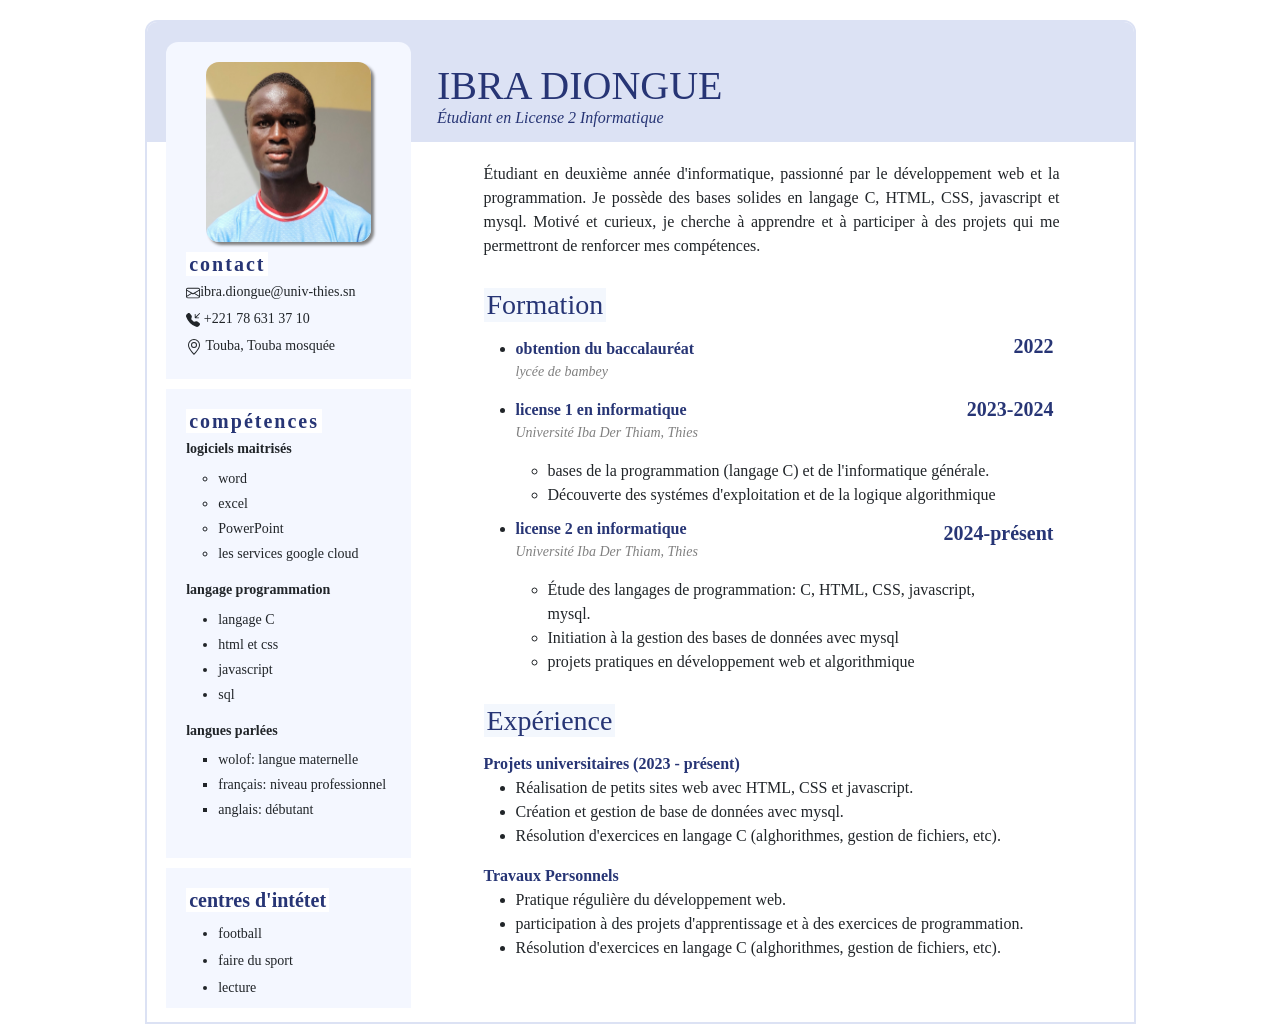
<file: index.html>
<!DOCTYPE html>
<html lang="en">
<head>
    <meta charset="UTF-8">
    <meta name="viewport" content="width=device-width, initial-scale=1.0">
    <title>Document</title>
    <link href="https://cdn.jsdelivr.net/npm/bootstrap@5.3.8/dist/css/bootstrap.min.css" rel="stylesheet" integrity="sha384-sRIl4kxILFvY47J16cr9ZwB07vP4J8+LH7qKQnuqkuIAvNWLzeN8tE5YBujZqJLB" crossorigin="anonymous">
    <script src="https://cdn.jsdelivr.net/npm/bootstrap@5.3.8/dist/js/bootstrap.bundle.min.js" integrity="sha384-FKyoEForCGlyvwx9Hj09JcYn3nv7wiPVlz7YYwJrWVcXK/BmnVDxM+D2scQbITxI" crossorigin="anonymous"></script>
    <link rel="stylesheet" href="cv.css">
</head>
<body>

    <header>
        <div class="titre">
            <h1>IBRA DIONGUE</h1>
            <span><em>Étudiant en License 2 Informatique</em></span>
        </div>
    </header>

    <div class="containt">


        <aside class="aside">

            <div class="coordonne">
                <div class="image">
                    <img src="photo_PP.jpg" alt="" width="165" height="180">        
                </div>
                <h3>contact</h3>
                <div id="email">
                    <svg xmlns="http://www.w3.org/2000/svg" width="14" height="14" fill="currentColor" class="bi bi-envelope" viewBox="0 0 16 16">
                    <path d="M0 4a2 2 0 0 1 2-2h12a2 2 0 0 1 2 2v8a2 2 0 0 1-2 2H2a2 2 0 0 1-2-2zm2-1a1 1 0 0 0-1 1v.217l7 4.2 7-4.2V4a1 1 0 0 0-1-1zm13 2.383-4.708 2.825L15 11.105zm-.034 6.876-5.64-3.471L8 9.583l-1.326-.795-5.64 3.47A1 1 0 0 0 2 13h12a1 1 0 0 0 .966-.741M1 11.105l4.708-2.897L1 5.383z"/>
                    </svg>ibra.diongue@univ-thies.sn
                </div>
                <div><svg xmlns="http://www.w3.org/2000/svg" width="14" height="14" fill="currentColor" class="bi bi-telephone-inbound-fill" viewBox="0 0 16 16">
                    <path fill-rule="evenodd" d="M1.885.511a1.745 1.745 0 0 1 2.61.163L6.29 2.98c.329.423.445.974.315 1.494l-.547 2.19a.68.68 0 0 0 .178.643l2.457 2.457a.68.68 0 0 0 .644.178l2.189-.547a1.75 1.75 0 0 1 1.494.315l2.306 1.794c.829.645.905 1.87.163 2.611l-1.034 1.034c-.74.74-1.846 1.065-2.877.702a18.6 18.6 0 0 1-7.01-4.42 18.6 18.6 0 0 1-4.42-7.009c-.362-1.03-.037-2.137.703-2.877zM15.854.146a.5.5 0 0 1 0 .708L11.707 5H14.5a.5.5 0 0 1 0 1h-4a.5.5 0 0 1-.5-.5v-4a.5.5 0 0 1 1 0v2.793L15.146.146a.5.5 0 0 1 .708 0"/>
                    </svg> +221 78 631 37 10
                </div>
                <div><svg xmlns="http://www.w3.org/2000/svg" width="16" height="16" fill="currentColor" class="bi bi-geo-alt" viewBox="0 0 16 16">
                    <path d="M12.166 8.94c-.524 1.062-1.234 2.12-1.96 3.07A32 32 0 0 1 8 14.58a32 32 0 0 1-2.206-2.57c-.726-.95-1.436-2.008-1.96-3.07C3.304 7.867 3 6.862 3 6a5 5 0 0 1 10 0c0 .862-.305 1.867-.834 2.94M8 16s6-5.686 6-10A6 6 0 0 0 2 6c0 4.314 6 10 6 10"/>
                    <path d="M8 8a2 2 0 1 1 0-4 2 2 0 0 1 0 4m0 1a3 3 0 1 0 0-6 3 3 0 0 0 0 6"/>
                    </svg> Touba, Touba mosquée
                </div>
            </div>

            <div class="competences">
                <h3>compétences</h3>

                <h6>logiciels maitrisés</h6>
                <ul style="list-style: circle;">
                    <li>word</li>
                    <li>excel</li>
                    <li>PowerPoint</li>
                    <li>les services google cloud</li>  
                </ul>

                <h6>langage programmation</h6>
                <ul>
                    <li>langage C</li>
                    <li>html et css</li>
                    <li>javascript</li>
                    <li>sql</li>
                </ul>

                <h6>langues parlées</h6>
                <ul style="list-style:square;">
                    <li>wolof: langue maternelle</li>
                    <li>français: niveau professionnel</li>
                    <li>anglais:  débutant</li>
                </ul>
            </div>

            <div class="interet">
                <h3>centres d'intétet</h3>
                <ul>
                    <li>football</li>
                    <li>faire du sport</li>
                    <li>lecture</li>
                </ul>
            </div>

        </aside>




        <section class="section">

            <p>
                Étudiant en deuxième année d'informatique, passionné par le développement web et la programmation. Je possède des bases solides en langage C, HTML, CSS, javascript et mysql. Motivé et curieux, je cherche à apprendre et à participer à des projets qui me permettront de renforcer mes compétences.
            </p>

            <article class="formation">
                <h3>Formation</h3>
                <ul>
                    <li>
                        <dl>
                            <dt>obtention du baccalauréat</dt>
                            <dd><em>lycée de bambey</em></dd>
                        </dl>
                        <div class="bac">2022</div>
                    </li>

                    <li class="li1">
                        <dl>
                            <dt>license 1 en informatique</dt>
                            <dd><em>Université Iba Der Thiam, Thies</em></dd>
                        </dl>
                        <div class="L1">2023-2024</div>
                        <ul>
                            <li>bases de la programmation (langage C) et de l'informatique générale.</li>
                            <li>Découverte des systémes d'exploitation et de la logique algorithmique</li>
                        </ul>
                    </li>

                    <li class="li2">
                        <dl>
                            <dt>license 2 en informatique</dt>
                            <dd><em>Université Iba Der Thiam, Thies</em></dd>
                        </dl>
                        <div class="L2">2024-présent</div>
                        <ul>
                            <li>Étude des langages de programmation: C, HTML, CSS, javascript, mysql.</li>
                            <li>Initiation à la gestion des bases de données avec mysql</li>
                            <li>projets pratiques en développement web et algorithmique</li>
                        </ul>
                    </li>
                </ul>
            </article>

            <article class="experience">
                <h3>Expérience</h3>
                <dl>
                    <dt class="dtEX">Projets universitaires (2023 - présent)</dt>
                    <dd>
                        <ul>
                            <li>Réalisation de petits sites web avec HTML, CSS et javascript.</li>
                            <li>Création et gestion de base de données avec mysql.</li>
                            <li>Résolution d'exercices en langage C (alghorithmes, gestion de fichiers, etc).</li>
                        </ul>
                    </dd>
                </dl>
                <dl class="TP">
                    <dt class="dtEX">Travaux Personnels</dt>
                    <dd>
                        <ul>
                            <li>Pratique régulière du développement web.</li>
                            <li>participation à des projets d'apprentissage et à des exercices de programmation.</li>
                            <li>Résolution d'exercices en langage C (alghorithmes, gestion de fichiers, etc).</li>
                        </ul>
                    </dd>
                </dl>

            </article>

        </section>
    </div>


</body>
</html>
</file>
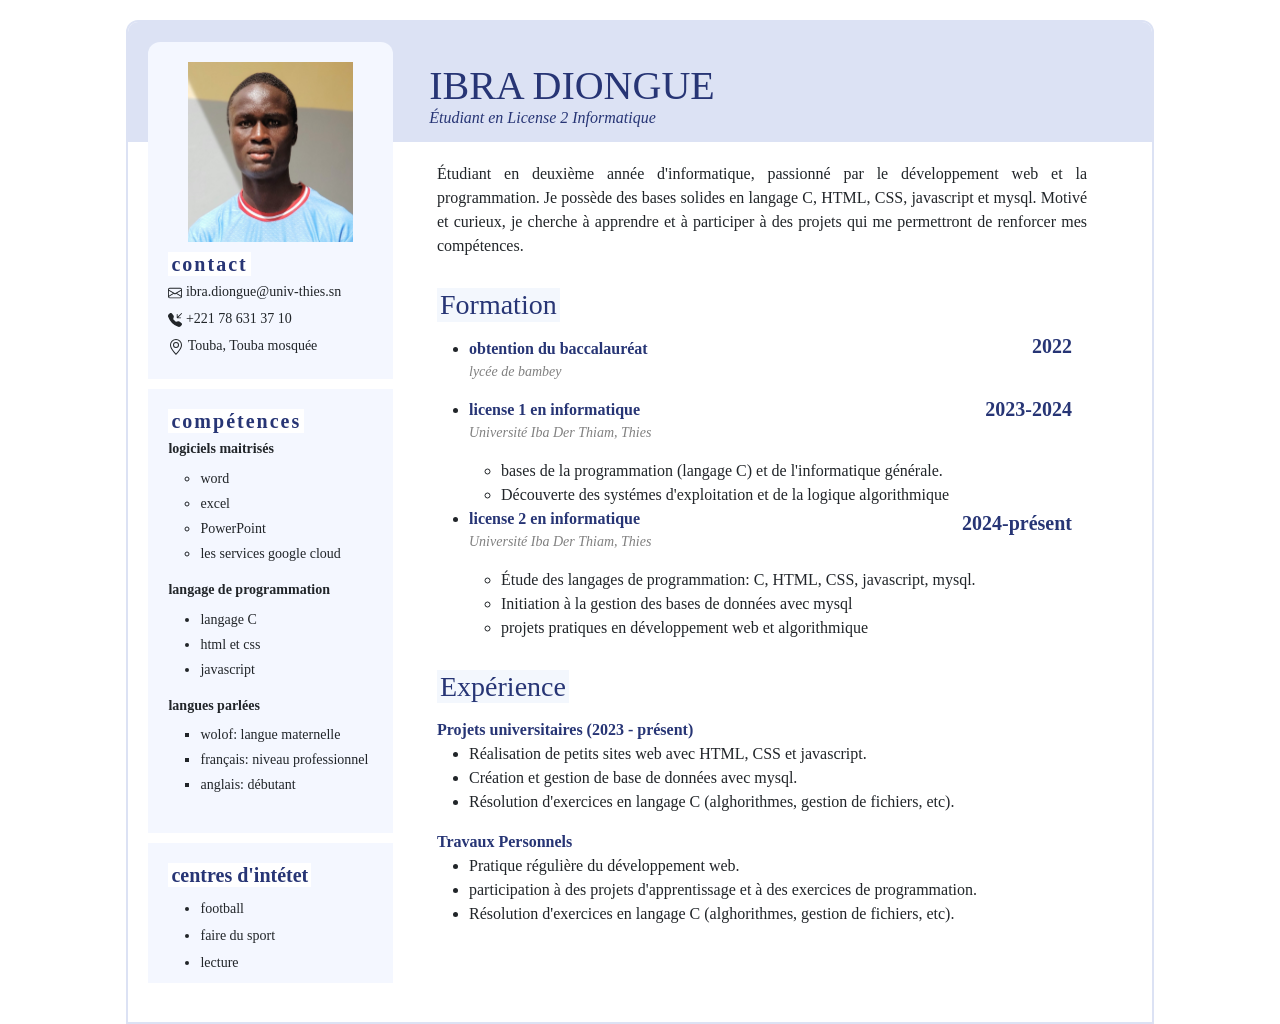
<file: CV_presentation/index.html>
<!DOCTYPE html>
<html lang="en">
<head>
    <meta charset="UTF-8">
    <meta name="viewport" content="width=device-width, initial-scale=1.0">
    <title>Document</title>
    <link href="https://cdn.jsdelivr.net/npm/bootstrap@5.3.8/dist/css/bootstrap.min.css" rel="stylesheet" integrity="sha384-sRIl4kxILFvY47J16cr9ZwB07vP4J8+LH7qKQnuqkuIAvNWLzeN8tE5YBujZqJLB" crossorigin="anonymous">
    <script src="https://cdn.jsdelivr.net/npm/bootstrap@5.3.8/dist/js/bootstrap.bundle.min.js" integrity="sha384-FKyoEForCGlyvwx9Hj09JcYn3nv7wiPVlz7YYwJrWVcXK/BmnVDxM+D2scQbITxI" crossorigin="anonymous"></script>
    <link rel="stylesheet" href="cv.css">
</head>
<body>
    <header>
        <div class="titre">
            <h1>IBRA DIONGUE</h1>
            <span><em>Étudiant en License 2 Informatique</em></span>
        </div>
    </header>

    <div class="containt">


        <aside class="aside">

            <div class="coordonne">
                <div class="image">
                    <img src="photo_PP.jpg" alt="" width="165" height="180">        
                </div>
                <h3>contact</h3>
                <div><svg xmlns="http://www.w3.org/2000/svg" width="14" height="14" fill="currentColor" class="bi bi-envelope" viewBox="0 0 16 16">
                    <path d="M0 4a2 2 0 0 1 2-2h12a2 2 0 0 1 2 2v8a2 2 0 0 1-2 2H2a2 2 0 0 1-2-2zm2-1a1 1 0 0 0-1 1v.217l7 4.2 7-4.2V4a1 1 0 0 0-1-1zm13 2.383-4.708 2.825L15 11.105zm-.034 6.876-5.64-3.471L8 9.583l-1.326-.795-5.64 3.47A1 1 0 0 0 2 13h12a1 1 0 0 0 .966-.741M1 11.105l4.708-2.897L1 5.383z"/>
                    </svg> ibra.diongue@univ-thies.sn
                </div>
                <div><svg xmlns="http://www.w3.org/2000/svg" width="14" height="14" fill="currentColor" class="bi bi-telephone-inbound-fill" viewBox="0 0 16 16">
                    <path fill-rule="evenodd" d="M1.885.511a1.745 1.745 0 0 1 2.61.163L6.29 2.98c.329.423.445.974.315 1.494l-.547 2.19a.68.68 0 0 0 .178.643l2.457 2.457a.68.68 0 0 0 .644.178l2.189-.547a1.75 1.75 0 0 1 1.494.315l2.306 1.794c.829.645.905 1.87.163 2.611l-1.034 1.034c-.74.74-1.846 1.065-2.877.702a18.6 18.6 0 0 1-7.01-4.42 18.6 18.6 0 0 1-4.42-7.009c-.362-1.03-.037-2.137.703-2.877zM15.854.146a.5.5 0 0 1 0 .708L11.707 5H14.5a.5.5 0 0 1 0 1h-4a.5.5 0 0 1-.5-.5v-4a.5.5 0 0 1 1 0v2.793L15.146.146a.5.5 0 0 1 .708 0"/>
                    </svg> +221 78 631 37 10
                </div>
                <div><svg xmlns="http://www.w3.org/2000/svg" width="16" height="16" fill="currentColor" class="bi bi-geo-alt" viewBox="0 0 16 16">
                    <path d="M12.166 8.94c-.524 1.062-1.234 2.12-1.96 3.07A32 32 0 0 1 8 14.58a32 32 0 0 1-2.206-2.57c-.726-.95-1.436-2.008-1.96-3.07C3.304 7.867 3 6.862 3 6a5 5 0 0 1 10 0c0 .862-.305 1.867-.834 2.94M8 16s6-5.686 6-10A6 6 0 0 0 2 6c0 4.314 6 10 6 10"/>
                    <path d="M8 8a2 2 0 1 1 0-4 2 2 0 0 1 0 4m0 1a3 3 0 1 0 0-6 3 3 0 0 0 0 6"/>
                    </svg> Touba, Touba mosquée
                </div>
            </div>

            <div class="competences">
                <h3>compétences</h3>

                <h6>logiciels maitrisés</h6>
                <ul style="list-style: circle;">
                    <li>word</li>
                    <li>excel</li>
                    <li>PowerPoint</li>
                    <li>les services google cloud</li>  
                </ul>

                <h6>langage de programmation</h6>
                <ul>
                    <li>langage C</li>
                    <li>html et css</li>
                    <li>javascript</li>
                </ul>

                <h6>langues parlées</h6>
                <ul style="list-style:square;">
                    <li>wolof: langue maternelle</li>
                    <li>français: niveau professionnel</li>
                    <li>anglais:  débutant</li>
                </ul>
            </div>

            <div class="interet">
                <h3>centres d'intétet</h3>
                <ul>
                    <li>football</li>
                    <li>faire du sport</li>
                    <li>lecture</li>
                </ul>
            </div>

        </aside>




        <section class="section">

            <p>
                Étudiant en deuxième année d'informatique, passionné par le développement web et la programmation. Je possède des bases solides en langage C, HTML, CSS, javascript et mysql. Motivé et curieux, je cherche à apprendre et à participer à des projets qui me permettront de renforcer mes compétences.
            </p>

            <article class="formation">
                <h3>Formation</h3>
                <ul>
                    <li>
                        <dl>
                            <dt>obtention du baccalauréat</dt>
                            <dd><em>lycée de bambey</em></dd>
                        </dl>
                        <div class="bac">2022</div>
                    </li>

                    <li>
                        <dl>
                            <dt>license 1 en informatique</dt>
                            <dd><em>Université Iba Der Thiam, Thies</em></dd>
                        </dl>
                        <div class="L1">2023-2024</div>
                        <ul>
                            <li>bases de la programmation (langage C) et de l'informatique générale.</li>
                            <li>Découverte des systémes d'exploitation et de la logique algorithmique</li>
                        </ul>
                    </li>

                    <li>
                        <dl>
                            <dt>license 2 en informatique</dt>
                            <dd><em>Université Iba Der Thiam, Thies</em></dd>
                        </dl>
                        <div class="L2">2024-présent</div>
                        <ul>
                            <li>Étude des langages de programmation: C, HTML, CSS, javascript, mysql.</li>
                            <li>Initiation à la gestion des bases de données avec mysql</li>
                            <li>projets pratiques en développement web et algorithmique</li>
                        </ul>
                    </li>
                </ul>
            </article>

            <article class="experience">
                <h3>Expérience</h3>
                <dl>
                    <dt>Projets universitaires (2023 - présent)</dt>
                    <dd>
                        <ul>
                            <li>Réalisation de petits sites web avec HTML, CSS et javascript.</li>
                            <li>Création et gestion de base de données avec mysql.</li>
                            <li>Résolution d'exercices en langage C (alghorithmes, gestion de fichiers, etc).</li>
                        </ul>
                    </dd>
                </dl>
                <dl>
                    <dt>Travaux Personnels</dt>
                    <dd>
                        <ul>
                            <li>Pratique régulière du développement web.</li>
                            <li>participation à des projets d'apprentissage et à des exercices de programmation.</li>
                            <li>Résolution d'exercices en langage C (alghorithmes, gestion de fichiers, etc).</li>
                        </ul>
                    </dd>
                </dl>

            </article>

        </section>
    </div>

    
</body>

</html>
</file>
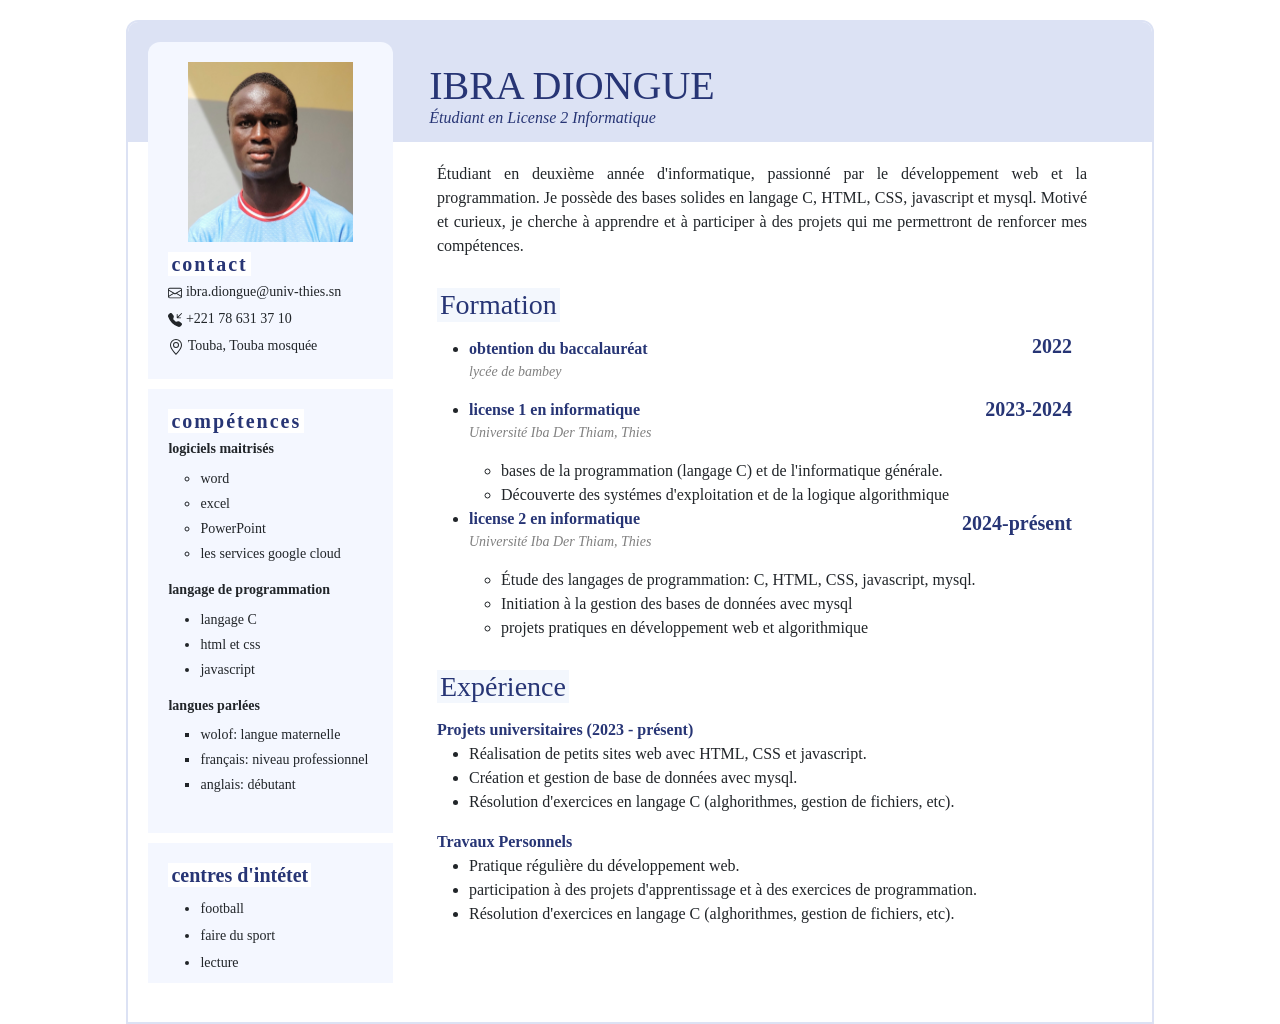
<file: CV_presentation/cv.html>
<!DOCTYPE html>
<html lang="en">
<head>
    <meta charset="UTF-8">
    <meta name="viewport" content="width=device-width, initial-scale=1.0">
    <title>Document</title>
    <link href="https://cdn.jsdelivr.net/npm/bootstrap@5.3.8/dist/css/bootstrap.min.css" rel="stylesheet" integrity="sha384-sRIl4kxILFvY47J16cr9ZwB07vP4J8+LH7qKQnuqkuIAvNWLzeN8tE5YBujZqJLB" crossorigin="anonymous">
    <script src="https://cdn.jsdelivr.net/npm/bootstrap@5.3.8/dist/js/bootstrap.bundle.min.js" integrity="sha384-FKyoEForCGlyvwx9Hj09JcYn3nv7wiPVlz7YYwJrWVcXK/BmnVDxM+D2scQbITxI" crossorigin="anonymous"></script>
    <link rel="stylesheet" href="cv.css">
</head>
<body>
    <header>
        <div class="titre">
            <h1>IBRA DIONGUE</h1>
            <span><em>Étudiant en License 2 Informatique</em></span>
        </div>
    </header>

    <div class="containt">


        <aside class="aside">

            <div class="coordonne">
                <div class="image">
                    <img src="photo_PP.jpg" alt="" width="165" height="180">        
                </div>
                <h3>contact</h3>
                <div><svg xmlns="http://www.w3.org/2000/svg" width="14" height="14" fill="currentColor" class="bi bi-envelope" viewBox="0 0 16 16">
                    <path d="M0 4a2 2 0 0 1 2-2h12a2 2 0 0 1 2 2v8a2 2 0 0 1-2 2H2a2 2 0 0 1-2-2zm2-1a1 1 0 0 0-1 1v.217l7 4.2 7-4.2V4a1 1 0 0 0-1-1zm13 2.383-4.708 2.825L15 11.105zm-.034 6.876-5.64-3.471L8 9.583l-1.326-.795-5.64 3.47A1 1 0 0 0 2 13h12a1 1 0 0 0 .966-.741M1 11.105l4.708-2.897L1 5.383z"/>
                    </svg> ibra.diongue@univ-thies.sn
                </div>
                <div><svg xmlns="http://www.w3.org/2000/svg" width="14" height="14" fill="currentColor" class="bi bi-telephone-inbound-fill" viewBox="0 0 16 16">
                    <path fill-rule="evenodd" d="M1.885.511a1.745 1.745 0 0 1 2.61.163L6.29 2.98c.329.423.445.974.315 1.494l-.547 2.19a.68.68 0 0 0 .178.643l2.457 2.457a.68.68 0 0 0 .644.178l2.189-.547a1.75 1.75 0 0 1 1.494.315l2.306 1.794c.829.645.905 1.87.163 2.611l-1.034 1.034c-.74.74-1.846 1.065-2.877.702a18.6 18.6 0 0 1-7.01-4.42 18.6 18.6 0 0 1-4.42-7.009c-.362-1.03-.037-2.137.703-2.877zM15.854.146a.5.5 0 0 1 0 .708L11.707 5H14.5a.5.5 0 0 1 0 1h-4a.5.5 0 0 1-.5-.5v-4a.5.5 0 0 1 1 0v2.793L15.146.146a.5.5 0 0 1 .708 0"/>
                    </svg> +221 78 631 37 10
                </div>
                <div><svg xmlns="http://www.w3.org/2000/svg" width="16" height="16" fill="currentColor" class="bi bi-geo-alt" viewBox="0 0 16 16">
                    <path d="M12.166 8.94c-.524 1.062-1.234 2.12-1.96 3.07A32 32 0 0 1 8 14.58a32 32 0 0 1-2.206-2.57c-.726-.95-1.436-2.008-1.96-3.07C3.304 7.867 3 6.862 3 6a5 5 0 0 1 10 0c0 .862-.305 1.867-.834 2.94M8 16s6-5.686 6-10A6 6 0 0 0 2 6c0 4.314 6 10 6 10"/>
                    <path d="M8 8a2 2 0 1 1 0-4 2 2 0 0 1 0 4m0 1a3 3 0 1 0 0-6 3 3 0 0 0 0 6"/>
                    </svg> Touba, Touba mosquée
                </div>
            </div>

            <div class="competences">
                <h3>compétences</h3>

                <h6>logiciels maitrisés</h6>
                <ul style="list-style: circle;">
                    <li>word</li>
                    <li>excel</li>
                    <li>PowerPoint</li>
                    <li>les services google cloud</li>  
                </ul>

                <h6>langage de programmation</h6>
                <ul>
                    <li>langage C</li>
                    <li>html et css</li>
                    <li>javascript</li>
                </ul>

                <h6>langues parlées</h6>
                <ul style="list-style:square;">
                    <li>wolof: langue maternelle</li>
                    <li>français: niveau professionnel</li>
                    <li>anglais:  débutant</li>
                </ul>
            </div>

            <div class="interet">
                <h3>centres d'intétet</h3>
                <ul>
                    <li>football</li>
                    <li>faire du sport</li>
                    <li>lecture</li>
                </ul>
            </div>

        </aside>




        <section class="section">

            <p>
                Étudiant en deuxième année d'informatique, passionné par le développement web et la programmation. Je possède des bases solides en langage C, HTML, CSS, javascript et mysql. Motivé et curieux, je cherche à apprendre et à participer à des projets qui me permettront de renforcer mes compétences.
            </p>

            <article class="formation">
                <h3>Formation</h3>
                <ul>
                    <li>
                        <dl>
                            <dt>obtention du baccalauréat</dt>
                            <dd><em>lycée de bambey</em></dd>
                        </dl>
                        <div class="bac">2022</div>
                    </li>

                    <li>
                        <dl>
                            <dt>license 1 en informatique</dt>
                            <dd><em>Université Iba Der Thiam, Thies</em></dd>
                        </dl>
                        <div class="L1">2023-2024</div>
                        <ul>
                            <li>bases de la programmation (langage C) et de l'informatique générale.</li>
                            <li>Découverte des systémes d'exploitation et de la logique algorithmique</li>
                        </ul>
                    </li>

                    <li>
                        <dl>
                            <dt>license 2 en informatique</dt>
                            <dd><em>Université Iba Der Thiam, Thies</em></dd>
                        </dl>
                        <div class="L2">2024-présent</div>
                        <ul>
                            <li>Étude des langages de programmation: C, HTML, CSS, javascript, mysql.</li>
                            <li>Initiation à la gestion des bases de données avec mysql</li>
                            <li>projets pratiques en développement web et algorithmique</li>
                        </ul>
                    </li>
                </ul>
            </article>

            <article class="experience">
                <h3>Expérience</h3>
                <dl>
                    <dt>Projets universitaires (2023 - présent)</dt>
                    <dd>
                        <ul>
                            <li>Réalisation de petits sites web avec HTML, CSS et javascript.</li>
                            <li>Création et gestion de base de données avec mysql.</li>
                            <li>Résolution d'exercices en langage C (alghorithmes, gestion de fichiers, etc).</li>
                        </ul>
                    </dd>
                </dl>
                <dl>
                    <dt>Travaux Personnels</dt>
                    <dd>
                        <ul>
                            <li>Pratique régulière du développement web.</li>
                            <li>participation à des projets d'apprentissage et à des exercices de programmation.</li>
                            <li>Résolution d'exercices en langage C (alghorithmes, gestion de fichiers, etc).</li>
                        </ul>
                    </dd>
                </dl>

            </article>

        </section>
    </div>

    
</body>
</html>
</file>
<file: cv.css>
body{
    margin: auto;
    margin-top: 20px;
    width: 65%;
    height: 1000px;
    box-sizing: content-box;
    border: 2px solid #dce2f4;
    border-top-left-radius: 12px;
    border-top-right-radius: 12px;
    background-color: #ffffff;
    font-family: serif;
    min-width: 987px;
}

header{
    background-color: #dce2f4;
    border-top-left-radius: 10px;
    border-top-right-radius: 10px;
    padding: 10px;
}

.titre{
    margin-left: 29%;
    color: #273575;
    z-index: 1;
    height: 100px;
    position: relative;
    top: 30px;
    line-height: 0px;
}


.aside{
    /* position: relative; */
    display: inline-block;
    width: 245px;
    text-align:justify;
    margin: auto;
    margin-left: 2%;
    z-index: 5;
    margin-top: -100px;


    .coordonne{
        background-color: #f4f7ff;
        padding: 20px;
        font-size: 14px;
        line-height: 27px;
        border-top-left-radius: 12px;
        border-top-right-radius: 12px;

        h3{
            background-color: #ffffff;
            width: min-content;
            position: relative;
            top: 10px;
            padding-left: 3px;
            padding-right: 3px;
            letter-spacing: 2px;
            font-size: 20px;
            font-weight: 700;
            margin-bottom: 12px;
            color: #273575;
        }

        .image{
            margin-left: 20px;
            img{
                border-radius: 13px;
                box-shadow: 3px 3px 3px gray;
            }
        }
    }

    .competences{
        background-color: #f4f7ff;
        padding: 20px;
        font-size: 14px;
        line-height: 17px;
        position: relative;
        top: 10px;
        
        ul{
            line-height: 25px;
        }

        h3{
            background-color: #ffffff;
            width: min-content;
            padding-left: 3px;
            padding-right: 3px;
            letter-spacing: 2px;
            font-size: 20px;
            font-weight: 700;
            color: #273575;
        }
        h6{
            font-size: 14px;
            font-weight: bold;
        }
    }

    .interet{
        background-color: #f4f7ff;
        padding: 20px;
        font-size: 14px;
        line-height: 27px;
        position: relative;
        top: 20px;
        height: 140px;

        h3{
            background-color: #ffffff;
            width: max-content;
            padding-left: 3px;
            padding-right: 3px;
            font-size: 20px;
            font-weight: 700;
            color: #273575;
        }
    }

}



.section{
    position: relative;
    padding: 10px;
    padding-top: 20px;
    float: right;
    width: 660px;
    z-index: 1;

    p{
        text-align: justify;
        width: 90%;
    }
    h3{
        background-color: #f3f7fd;
        width: min-content;
        padding-left: 3px;
        padding-right: 3px;
        color:#273575;
        margin-bottom: 15px;
    }

    .formation{
        margin-top: 30px;
        position: relative;

        dt{
            color:#273575;
        }
        ul div{
            color:#273575;
            float: right;
        }
        .bac{
            position: relative;
            top: -67px;
            right: 70px;
            font-size: 20px;
            font-weight: bold;
        }
        .L1{
            position: relative;
            top: -65px;
            right: 70px;
            font-size: 20px;
            font-weight: bold;
        }
        .L2{
            position: relative;
            top: -60px;
            right: 70px;
            font-size: 20px;
            font-weight: bold;
        }
        dd{
            font-size: 14px;
            color: grey;
        }

        .li2{
            margin-top: 10px;
        }

    }

    .experience{
        margin-top: 30px;

        dt{
            color: #273575;
        }
    }    

}





/* mise en pages adaptative */




@media screen and (max-width: 500px)
{
    body{
        width: 355px;
        min-width: 355px;
    }

    .titre{
        h1{
            font-size: 25px;
            position: relative;
            left: 20px;
        }
        span{
            font-size: 12px;
            position: relative;
            left: 20px;
            
        }
    }


 /* PREMIERE PARTIE DÉDIÉ A NOTRE BLOC LATÉRAL (ASIDE) */
    .aside{
        width: 120px;
        margin-left: 0;

        #email{
            font-size: 8px;
        }

        h3{
            margin-top: 10px;
            font-size: 12px;
        }

        .coordonne{
            padding: 2px;
            font-size: 9px;
            line-height: 20px;


            .bi.bi-envelope{
                width: 8px;
                height: 8px;
                margin-right: 2px;
            }

            .bi.bi-telephone-inbound-fill{
                width: 8px;
                height: 8px;
                margin-right: 2px;
            }

            .bi.bi-geo-alt{
                width: 8px;
                height: 8px;
                margin-right: 2px;
            }

            img{
                position: relative;
                width: 90px;
                height: 90px;
                margin-left: -8px;
                margin-top: 4px;
                border-radius: 5px;
            }

            h3{
                width: min-content;
                font-size: 15px;
            }
        }

        .competences{
            padding: 2px;
            font-size: 8px;

            h6{
                font-size: 11px;
                text-align: justify;
            }


            ul{
                margin-left: -18px;
                line-height: 20px;
            }

            h3{
                width: min-content;
                font-size: 14px;
            }
        }

        .interet{
            padding: 2px;
            font-size: 9px;

            h3{
                width: max-content;
                font-size: 12px;
            }
        }
        
    }

 /* ----------------------FIN ASIDE  -------------------------*/



 /* --------------------DEBUT SECTION---------------------------*/

    .section{
        width: 235px;
        padding: 4px;
        font-size: 10px;
        text-align: justify;

        p{
            width: 100%;
            padding: 3px;
        }

        h3{
            font-size: 15px;
            position: relative;
            margin-bottom: 0;
            font-weight: bolder;
        }

        .formation{
            margin-top: 0;

            ul li{
                margin-left: -20px;
            }

            dt{
                font-size: 9px;
            }

            dd{
                font-size: 10px;
                margin-left: 7px;

            }

            .bac{
                font-size: 8px;
                position: relative;
                right: 7px;
                top: -45px;
            }

            .L1{
                font-size: 8px;
                position: relative;
                right: 7px;
                top: -45px;
            }

            .L2{
                font-size: 8px;
                position: relative;
                right: 7px;
                top: -45px;
            }

            .li1{
                margin-top: -10px;

                ul{
                    margin-top: -12px;
                }
            }
            .li2{
                ul{
                    margin-top: -10px;
                }
            }
        }

        .experience{
            margin-top: -7px;

            .TP{
                margin-top: -10px;
            }

            .dtEX{
                position: relative;
                left: 10px;
            }
        }
    }

}
</file>
<file: CV_presentation/cv.css>
body{
    margin: auto;
    margin-top: 20px;
    width: 80%;
    height: 1000px;
    box-sizing: content-box;
    border: 2px solid #dce2f4;
    border-top-left-radius: 12px;
    border-top-right-radius: 12px;
    background-color: #ffffff;
    min-width: 1012px;
    font-family: serif;
}

header{
    background-color: #dce2f4;
    border-top-left-radius: 10px;
    border-top-right-radius: 10px;
    padding: 10px;
}

.titre{
    margin-left: 29%;
    color: #273575;
    z-index: 1;
    height: 100px;
    position: relative;
    top: 30px;
    line-height: 0px;
}


.aside{
    /* position: relative; */
    display: inline-block;
    width: 245px;
    text-align:justify;
    margin: auto;
    margin-left: 2%;
    z-index: 5;
    margin-top: -100px;


    .coordonne{
        background-color: #f4f7ff;
        padding: 20px;
        font-size: 14px;
        line-height: 27px;
        border-top-left-radius: 12px;
        border-top-right-radius: 12px;

        h3{
            background-color: #ffffff;
            width: min-content;
            position: relative;
            top: 10px;
            padding-left: 3px;
            padding-right: 3px;
            letter-spacing: 2px;
            font-size: 20px;
            font-weight: 700;
            margin-bottom: 12px;
            color: #273575;
        }

        .image{
            margin-left: 20px;
        }
    }

    .competences{
        background-color: #f4f7ff;
        padding: 20px;
        font-size: 14px;
        line-height: 17px;
        position: relative;
        top: 10px;
        
        ul{
            line-height: 25px;
        }

        h3{
            background-color: #ffffff;
            width: min-content;
            padding-left: 3px;
            padding-right: 3px;
            letter-spacing: 2px;
            font-size: 20px;
            font-weight: 700;
            color: #273575;
        }
        h6{
            font-size: 14px;
            font-weight: bold;
        }
    }

    .interet{
        background-color: #f4f7ff;
        padding: 20px;
        font-size: 14px;
        line-height: 27px;
        position: relative;
        top: 20px;
        height: 140px;

        h3{
            background-color: #ffffff;
            width: max-content;
            padding-left: 3px;
            padding-right: 3px;
            font-size: 20px;
            font-weight: 700;
            color: #273575;
        }
    }

}



.section{
    padding: 10px;
    padding-top: 20px;
    float: right;
    width: 725px;
    z-index: 1;

    p{
        text-align: justify;
        width: 650px;
    }
    h3{
        background-color: #f3f7fd;
        width: min-content;
        padding-left: 3px;
        padding-right: 3px;
        color:#273575;
        margin-bottom: 15px;
    }

    .formation{
        margin-top: 30px;
        position: relative;

        dt{
            color:#273575;
        }
        ul div{
            color:#273575;
            float: right;
        }
        .bac{
            position: relative;
            top: -67px;
            right: 70px;
            font-size: 20px;
            font-weight: bold;
        }
        .L1{
            position: relative;
            top: -65px;
            right: 70px;
            font-size: 20px;
            font-weight: bold;
        }
        .L2{
            position: relative;
            top: -60px;
            right: 70px;
            font-size: 20px;
            font-weight: bold;
        }
        dd{
            font-size: 14px;
            color: grey;
        }

    }

    .experience{
        margin-top: 30px;

        dt{
            color: #273575;
        }
    }    

}
</file>
